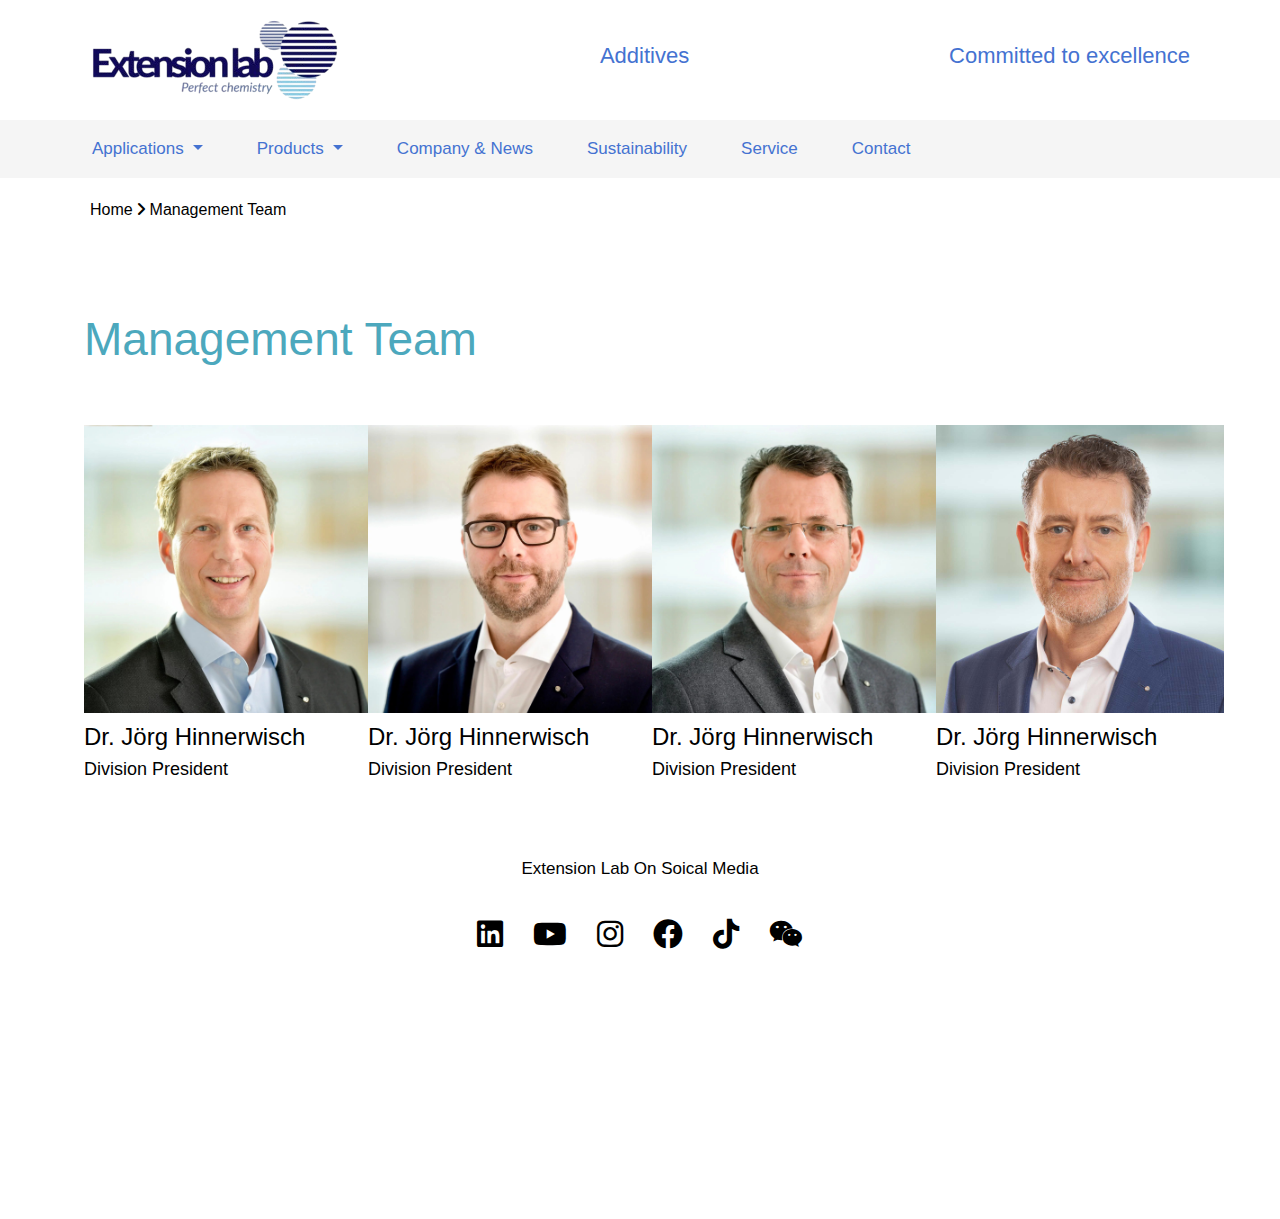
<file: company&news.html>
<!DOCTYPE html>
<html lang="en">
  <head>
    <meta charset="utf-8" />
    <meta name="viewport" content="width=device-width, initial-scale=1" />
    <title>Extension Lab</title>
    <link
      href="https://cdn.jsdelivr.net/npm/bootstrap@5.3.3/dist/css/bootstrap.min.css"
      rel="stylesheet"
      integrity="sha384-QWTKZyjpPEjISv5WaRU9OFeRpok6YctnYmDr5pNlyT2bRjXh0JMhjY6hW+ALEwIH"
      crossorigin="anonymous"
    />
    <!-- google font  -->
    <link
      href="https://fonts.googleapis.com/css2?family=Roboto:wght@300&display=swap"
      rel="stylesheet"
    />
    <!-- font awesome  -->
    <link
      rel="stylesheet"
      href="https://cdnjs.cloudflare.com/ajax/libs/font-awesome/6.0.0-beta3/css/all.min.css"
    />
    <!-- css  -->
    <link rel="stylesheet" href="css/style.css" />
    <link rel="stylesheet" href="css/responsive.css" />
  </head>
  <body>
    <!-- Top Navbar -->
    <div>
      <div class="top-navbar">
        <div class="logo">
          <a style="cursor: pointer" href="index.html">
            <img src="images/logo/logo.png" alt="" />
          </a>
        </div>
        <div class="tagline">
          <a href="antifoam&defoamers.html"><h4>Additives</h4></a>
        </div>
        <div class="tagline">
          <h3>Committed to excellence</h3>
        </div>
      </div>
    </div>

    <!-- Main Navbar -->
    <nav class="navbar navbar-expand-lg">
      <div class="main-navbar">
        <div class="main_logo">
          <a href="index.html">
            <img src="images/logo/logo.png" alt="" />
          </a>
        </div>
        <button
          class="navbar-toggler"
          type="button"
          data-bs-toggle="collapse"
          data-bs-target="#navbarNavAltMarkup"
          aria-controls="navbarNavAltMarkup"
          aria-expanded="false"
          aria-label="Toggle navigation"
        >
          <span class="navbar-toggler-icon"></span>
        </button>
        <div class="collapse navbar-collapse" id="navbarNavAltMarkup">
          <div class="navbar-nav">
            <div class="nav-item dropdown">
              <a
                class="nav-link dropdown-toggle"
                href="#"
                id="navbarDropdown"
                role="button"
                data-bs-toggle="dropdown"
                aria-expanded="false"
              >
                Applications
              </a>
              <ul
                class="dropdown-menu dropdown-align-left"
                aria-labelledby="navbarDropdown"
              >
                <li>
                  <a class="dropdown-item" href="antifoam&defoamers.html"
                    >- Adhesive & Sealant</a
                  >
                </li>
                <li>
                  <a class="dropdown-item" href="antifoam&defoamers.html"
                    >- Paint & Coating</a
                  >
                </li>
                <li>
                  <a class="dropdown-item" href="antifoam&defoamers.html"
                    >- PVC</a
                  >
                </li>
                <li>
                  <a class="dropdown-item" href="antifoam&defoamers.html"
                    >- Textiles</a
                  >
                </li>
                <li>
                  <a class="dropdown-item" href="antifoam&defoamers.html"
                    >- Agriculture</a
                  >
                </li>
                <li>
                  <a class="dropdown-item" href="antifoam&defoamers.html"
                    >- Construction</a
                  >
                </li>
                <li>
                  <a class="dropdown-item" href="antifoam&defoamers.html"
                    >- Plastic Recycling</a
                  >
                </li>
                <li>
                  <a class="dropdown-item" href="antifoam&defoamers.html"
                    >- Personal Care</a
                  >
                </li>
              </ul>
            </div>
            <div class="nav-item dropdown">
              <a
                class="nav-link dropdown-toggle"
                href="#"
                id="navbarDropdown"
                role="button"
                data-bs-toggle="dropdown"
                aria-expanded="false"
              >
                Products
              </a>
              <ul
                class="dropdown-menu dropdown-align-right"
                aria-labelledby="navbarDropdown"
              >
                <li>
                  <a class="dropdown-item" href="antifoam&defoamers.html"
                    >- Antifoam & Defoamers</a
                  >
                </li>
                <li>
                  <a class="dropdown-item" href="antifoam&defoamers.html"
                    >- Wetting & Dispersing Agents</a
                  >
                </li>
                <li>
                  <a class="dropdown-item" href="antifoam&defoamers.html"
                    >- Rheology Control</a
                  >
                </li>
                <li>
                  <a class="dropdown-item" href="antifoam&defoamers.html"
                    >- Softener</a
                  >
                </li>
                <li>
                  <a class="dropdown-item" href="antifoam&defoamers.html"
                    >- Silicone</a
                  >
                </li>
                <li>
                  <a class="dropdown-item" href="antifoam&defoamers.html"
                    >- UV Protector</a
                  >
                </li>
                <li>
                  <a class="dropdown-item" href="antifoam&defoamers.html"
                    >- Emulsifier</a
                  >
                </li>
                <li>
                  <a class="dropdown-item" href="antifoam&defoamers.html"
                    >- Detergent</a
                  >
                </li>
              </ul>
            </div>
            <a class="nav-link" href="company&news.html">Company & News</a>
            <a class="nav-link" href="sustainability.html">Sustainability</a>
            <a class="nav-link" href="services.html">Service</a>
            <a class="nav-link" href="contact.html">Contact</a>
          </div>
        </div>
      </div>
    </nav>

    <!-- ============================== 
    company & news page start
    ================================ -->
    <div class="antifoam-defoamers-product-finder">
      <div class="comapnyNews-header">
        <a href="index.html">Home <i class="fas fa-angle-right"></i> </a>
        <a href="company&news.html">Management Team</a>
      </div>

      <div class="management-team-bg">
        <div class="management-team">
          <div class="management-team-title">
            <h3>Management Team</h3>
          </div>
          <div class="row">
            <div class="col-lg-3 col-md-6">
              <div class="management-team-items">
                <div class="management-team-items-image">
                  <img src="images/company-news/image1.jpg" alt="" />
                </div>
                <div class="management-team-items-content">
                  <h2>Dr. Jörg Hinnerwisch</h2>
                  <h3>Division President</h3>
                </div>
              </div>
            </div>
            <div class="col-lg-3 col-md-6">
              <div class="management-team-items">
                <div class="management-team-items-image">
                  <img src="images/company-news/image2.jpg" alt="" />
                </div>
                <div class="management-team-items-content">
                  <h2>Dr. Jörg Hinnerwisch</h2>
                  <h3>Division President</h3>
                </div>
              </div>
            </div>
            <div class="col-lg-3 col-md-6">
              <div class="management-team-items">
                <div class="management-team-items-image">
                  <img src="images/company-news/image3.jpg" alt="" />
                </div>
                <div class="management-team-items-content">
                  <h2>Dr. Jörg Hinnerwisch</h2>
                  <h3>Division President</h3>
                </div>
              </div>
            </div>
            <div class="col-lg-3 col-md-6">
              <div class="management-team-items">
                <div class="management-team-items-image">
                  <img src="images/company-news/image4.jpg" alt="" />
                </div>
                <div class="management-team-items-content">
                  <h2>Dr. Jörg Hinnerwisch</h2>
                  <h3>Division President</h3>
                </div>
              </div>
            </div>
          </div>
        </div>
      </div>
    </div>
    <!-- ============================== 
    company & news page end
    ================================ -->

    <!-- =========================
    footer section start
     ========================= -->
    <footer class="footer">
      <div>
        <div class="footer-title">
          <h3>Extension Lab On Soical Media</h3>
        </div>
        <div class="social-media">
          <div class="social-media-item">
            <a href="#" target="_blank">
              <i class="fab fa-linkedin"></i>
            </a>
          </div>
          <div class="social-media-item">
            <a href="#" target="_blank">
              <i class="fab fa-youtube"></i>
            </a>
          </div>

          <div class="social-media-item">
            <a href="#" target="_blank">
              <i class="fab fa-instagram"></i>
            </a>
          </div>
          <div class="social-media-item">
            <a href="#" target="_blank">
              <i class="fab fa-facebook"></i>
            </a>
          </div>
          <div class="social-media-item">
            <a href="#" target="_blank">
              <i class="fab fa-tiktok"></i>
            </a>
          </div>
          <div class="social-media-item">
            <a href="#" target="_blank">
              <i class="fab fa-weixin"></i>
            </a>
          </div>
        </div>
      </div>
    </footer>
    <!-- =========================
    footer section end
     ========================= -->
    <script
      src="https://cdn.jsdelivr.net/npm/bootstrap@5.3.3/dist/js/bootstrap.bundle.min.js"
      integrity="sha384-YvpcrYf0tY3lHB60NNkmXc5s9fDVZLESaAA55NDzOxhy9GkcIdslK1eN7N6jIeHz"
      crossorigin="anonymous"
    ></script>
    <!-- js -->
    <script src="js/script.js"></script>
  </body>
</html>
</file>
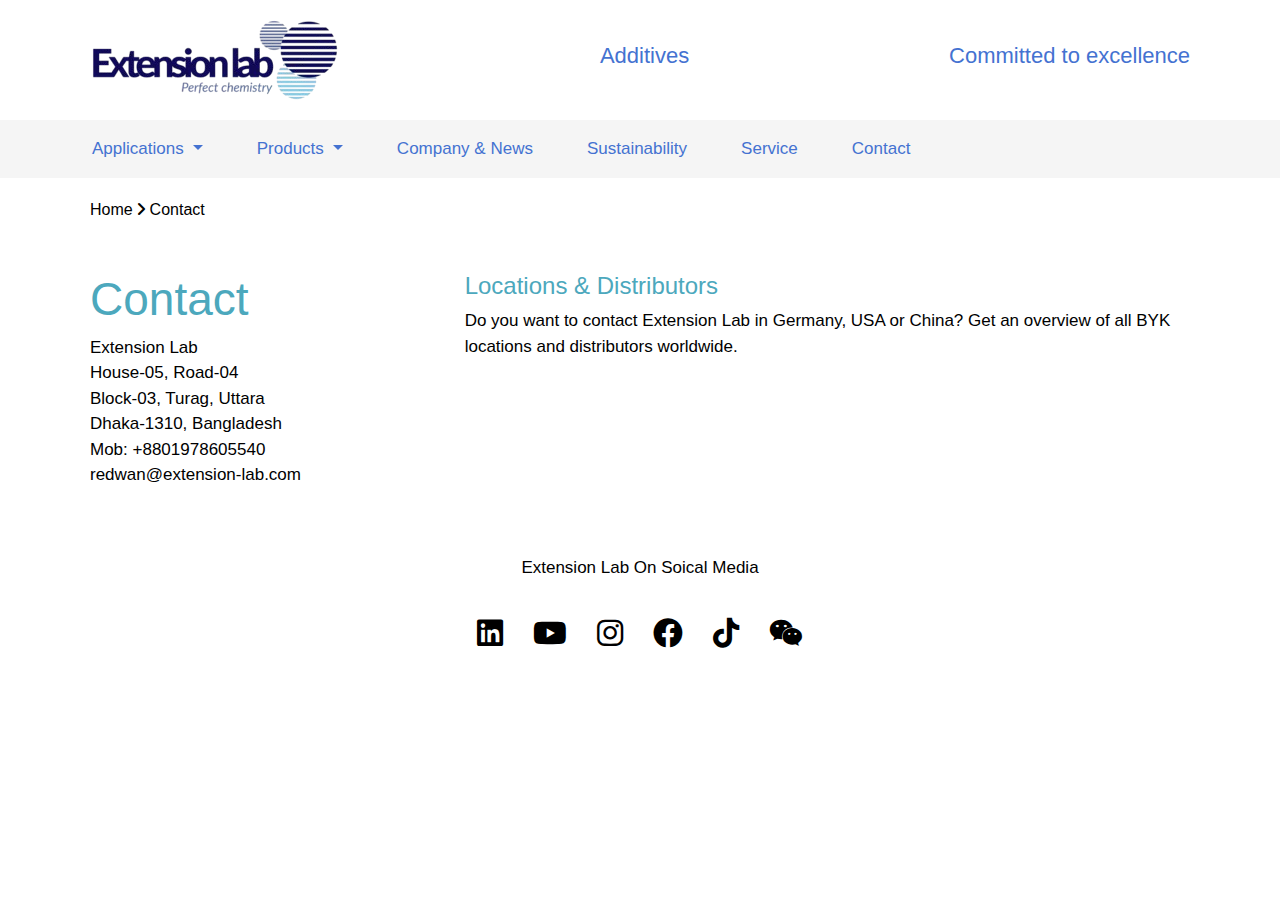
<file: contact.html>
<!DOCTYPE html>
<html lang="en">

<head>
    <meta charset="utf-8" />
    <meta name="viewport" content="width=device-width, initial-scale=1" />
    <title>Extension Lab</title>
    <link href="https://cdn.jsdelivr.net/npm/bootstrap@5.3.3/dist/css/bootstrap.min.css" rel="stylesheet"
        integrity="sha384-QWTKZyjpPEjISv5WaRU9OFeRpok6YctnYmDr5pNlyT2bRjXh0JMhjY6hW+ALEwIH" crossorigin="anonymous" />
    <!-- google font  -->
    <link href="https://fonts.googleapis.com/css2?family=Roboto:wght@300&display=swap" rel="stylesheet">

    <!-- font awesome  -->
    <link rel="stylesheet" href="https://cdnjs.cloudflare.com/ajax/libs/font-awesome/6.0.0-beta3/css/all.min.css" />
    <!-- css  -->
    <link rel="stylesheet" href="css/style.css" />
    <link rel="stylesheet" href="css/responsive.css" />
</head>

<body>
     <!-- Top Navbar -->
    <div>
      <div class="top-navbar">
        <div class="logo">
          <a style="cursor: pointer" href="index.html">
            <img src="images/logo/logo.png" alt="" />
          </a>
        </div>
        <div class="tagline">
          <a href="antifoam&defoamers.html"><h4>Additives</h4></a>
        </div>
        <div class="tagline">
          <h3>Committed to excellence</h3>
        </div>
      </div>
    </div>

    <!-- Main Navbar -->
  <nav class="navbar navbar-expand-lg">
      <div class="main-navbar">
        <div class="main_logo">
          <a href="index.html">
            <img src="images/logo/logo.png" alt="" />
          </a>
        </div>
        <button
          class="navbar-toggler"
          type="button"
          data-bs-toggle="collapse"
          data-bs-target="#navbarNavAltMarkup"
          aria-controls="navbarNavAltMarkup"
          aria-expanded="false"
          aria-label="Toggle navigation"
        >
          <span class="navbar-toggler-icon"></span>
        </button>
        <div class="collapse navbar-collapse" id="navbarNavAltMarkup">
          <div class="navbar-nav">
            <div class="nav-item dropdown">
              <a
                class="nav-link dropdown-toggle"
                href="#"
                id="navbarDropdown"
                role="button"
                data-bs-toggle="dropdown"
                aria-expanded="false"
              >
                Applications
              </a>
              <ul
                class="dropdown-menu dropdown-align-left"
                aria-labelledby="navbarDropdown"
              >
                <li>
                  <a class="dropdown-item" href="antifoam&defoamers.html"
                    >- Adhesive & Sealant</a
                  >
                </li>
                <li>
                  <a class="dropdown-item" href="antifoam&defoamers.html"
                    >- Paint & Coating</a
                  >
                </li>
                <li>
                  <a class="dropdown-item" href="antifoam&defoamers.html"
                    >- PVC</a
                  >
                </li>
                <li>
                  <a class="dropdown-item" href="antifoam&defoamers.html"
                    >- Textiles</a
                  >
                </li>
                <li>
                  <a class="dropdown-item" href="antifoam&defoamers.html"
                    >- Agriculture</a
                  >
                </li>
                <li>
                  <a class="dropdown-item" href="antifoam&defoamers.html"
                    >- Construction</a
                  >
                </li>
                <li>
                  <a class="dropdown-item" href="antifoam&defoamers.html"
                    >- Plastic Recycling</a
                  >
                </li>
                <li>
                  <a class="dropdown-item" href="antifoam&defoamers.html"
                    >- Personal Care</a
                  >
                </li>
              </ul>
            </div>
            <div class="nav-item dropdown">
              <a
                class="nav-link dropdown-toggle"
                href="#"
                id="navbarDropdown"
                role="button"
                data-bs-toggle="dropdown"
                aria-expanded="false"
              >
                Products
              </a>
              <ul
                class="dropdown-menu dropdown-align-right"
                aria-labelledby="navbarDropdown"
              >
                <li>
                  <a class="dropdown-item" href="antifoam&defoamers.html"
                    >- Antifoam & Defoamers</a
                  >
                </li>
                <li>
                  <a class="dropdown-item" href="antifoam&defoamers.html"
                    >- Wetting & Dispersing Agents</a
                  >
                </li>
                <li>
                  <a class="dropdown-item" href="antifoam&defoamers.html"
                    >- Rheology Control</a
                  >
                </li>
                <li>
                  <a class="dropdown-item" href="antifoam&defoamers.html"
                    >- Softener</a
                  >
                </li>
                <li>
                  <a class="dropdown-item" href="antifoam&defoamers.html"
                    >- Silicone</a
                  >
                </li>
                <li>
                  <a class="dropdown-item" href="antifoam&defoamers.html"
                    >- UV Protector</a
                  >
                </li>
                <li>
                  <a class="dropdown-item" href="antifoam&defoamers.html"
                    >- Emulsifier</a
                  >
                </li>
                <li>
                  <a class="dropdown-item" href="antifoam&defoamers.html"
                    >- Detergent</a
                  >
                </li>
              </ul>
            </div>
            <a class="nav-link" href="company&news.html">Company & News</a>
            <a class="nav-link" href="sustainability.html">Sustainability</a>
            <a class="nav-link" href="services.html">Service</a>
            <a class="nav-link" href="contact.html">Contact</a>
          </div>
        </div>
      </div>
    </nav>

    <div class="contact">
        <div class="contact-header">
            <a href="index.html">Home <i class="fas fa-angle-right"></i> </a>
            <a href="services.html">Contact</a>
        </div>
        <div class="row">
            <div class="col-lg-4">
                <div class="contact-left-side">
                    <div class="contact-left-side-heading">
                        <h3>Contact</h3>
                    </div>
                    <div class="contact-left-side-content">
                        <p>Extension Lab</p>
                        <p>House-05, Road-04</p>
                        <p>Block-03, Turag, Uttara</p>
                        <p>Dhaka-1310, Bangladesh</p>
                        <p>Mob: +8801978605540</p>
                        <p>redwan@extension-lab.com</p>
                    </div>
                </div>
            </div>
            <div class="col-lg-8">
                <div class="contact-right-side">
                    <!-- <div class="contact-right-side-image">
                    <img src="images/contact/image1.jpg" alt="img">
                </div> -->
                    <div class="contact-right-side-content">
                        <h3>Locations & Distributors</h3>
                        <p>Do you want to contact <span>Extension Lab</span> in Germany, USA or China? Get an overview
                            of all BYK locations and distributors worldwide.</p>
                    </div>
                </div>
            </div>
        </div>
    </div>

    <!-- =========================
    footer section start
     ========================= -->

    <footer class="footer">
        <div>
            <div class="footer-title">
                <h3>Extension Lab On Soical Media</h3>
            </div>
            <div class="social-media">
                <div class="social-media-item">
                    <a href="#" target="_blank">
                        <i class="fab fa-linkedin"></i>
                    </a>
                </div>
                <div class="social-media-item">
                    <a href="#" target="_blank">
                        <i class="fab fa-youtube"></i>
                    </a>
                </div>

                <div class="social-media-item">
                    <a href="#" target="_blank">
                        <i class="fab fa-instagram"></i>
                    </a>
                </div>
                <div class="social-media-item">
                    <a href="#" target="_blank">
                        <i class="fab fa-facebook"></i>
                    </a>
                </div>
                <div class="social-media-item">
                    <a href="#" target="_blank">
                        <i class="fab fa-tiktok"></i>
                    </a>
                </div>
                <div class="social-media-item">
                    <a href="#" target="_blank">
                        <i class="fab fa-weixin"></i>
                    </a>

                </div>
            </div>
        </div>
    </footer>
    <!-- =========================
    footer section end
     ========================= -->
    <script src="https://cdn.jsdelivr.net/npm/bootstrap@5.3.3/dist/js/bootstrap.bundle.min.js"
        integrity="sha384-YvpcrYf0tY3lHB60NNkmXc5s9fDVZLESaAA55NDzOxhy9GkcIdslK1eN7N6jIeHz" crossorigin="anonymous">
    </script>
    <!-- js -->
    <script src="js/script.js"></script>
</body>

</html>
</file>
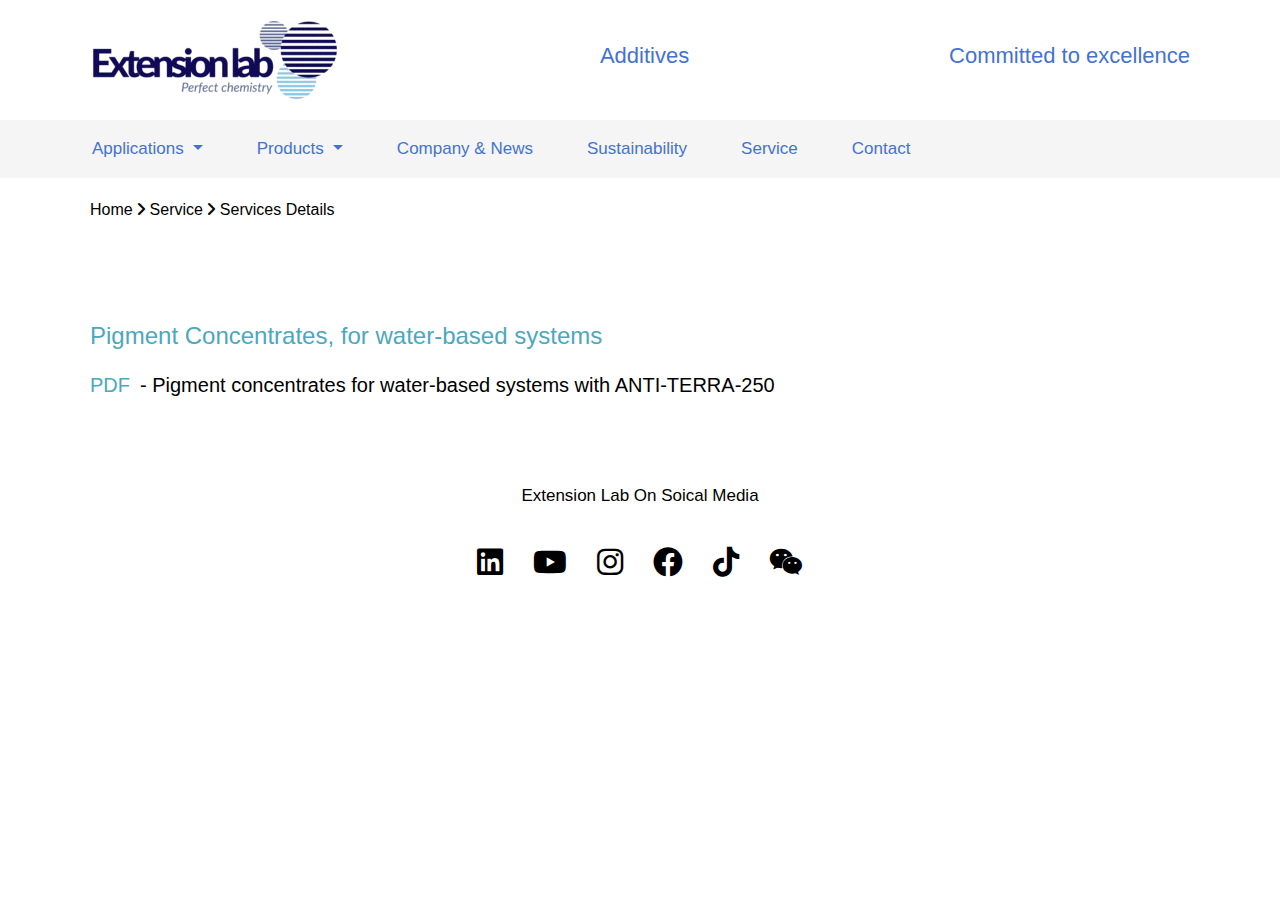
<file: services-details.html>
<!DOCTYPE html>
<html lang="en">
  <head>
    <meta charset="utf-8" />
    <meta name="viewport" content="width=device-width, initial-scale=1" />
    <title>Extension Lab</title>
    <link
      href="https://cdn.jsdelivr.net/npm/bootstrap@5.3.3/dist/css/bootstrap.min.css"
      rel="stylesheet"
      integrity="sha384-QWTKZyjpPEjISv5WaRU9OFeRpok6YctnYmDr5pNlyT2bRjXh0JMhjY6hW+ALEwIH"
      crossorigin="anonymous"
    />
    <!-- google font  -->
    <link
      href="https://fonts.googleapis.com/css2?family=Roboto:wght@300&display=swap"
      rel="stylesheet"
    />

    <!-- font awesome  -->
    <link
      rel="stylesheet"
      href="https://cdnjs.cloudflare.com/ajax/libs/font-awesome/6.0.0-beta3/css/all.min.css"
    />
    <!-- css  -->
    <link rel="stylesheet" href="css/style.css" />
    <link rel="stylesheet" href="css/responsive.css" />
  </head>
  <body>
    <!-- Top Navbar -->
    <div>
      <div class="top-navbar">
        <div class="logo">
          <a style="cursor: pointer" href="index.html">
            <img src="images/logo/logo.png" alt="" />
          </a>
        </div>
        <div class="tagline">
          <a href="antifoam&defoamers.html"><h4>Additives</h4></a>
        </div>
        <div class="tagline">
          <h3>Committed to excellence</h3>
        </div>
      </div>
    </div>

    <!-- Main Navbar -->
    <nav class="navbar navbar-expand-lg">
      <div class="main-navbar">
        <div class="main_logo">
          <a href="index.html">
            <img src="images/logo/logo.png" alt="" />
          </a>
        </div>
        <button
          class="navbar-toggler"
          type="button"
          data-bs-toggle="collapse"
          data-bs-target="#navbarNavAltMarkup"
          aria-controls="navbarNavAltMarkup"
          aria-expanded="false"
          aria-label="Toggle navigation"
        >
          <span class="navbar-toggler-icon"></span>
        </button>
        <div class="collapse navbar-collapse" id="navbarNavAltMarkup">
          <div class="navbar-nav">
            <div class="nav-item dropdown">
              <a
                class="nav-link dropdown-toggle"
                href="#"
                id="navbarDropdown"
                role="button"
                data-bs-toggle="dropdown"
                aria-expanded="false"
              >
                Applications
              </a>
              <ul
                class="dropdown-menu dropdown-align-left"
                aria-labelledby="navbarDropdown"
              >
                <li>
                  <a class="dropdown-item" href="antifoam&defoamers.html"
                    >- Adhesive & Sealant</a
                  >
                </li>
                <li>
                  <a class="dropdown-item" href="antifoam&defoamers.html"
                    >- Paint & Coating</a
                  >
                </li>
                <li>
                  <a class="dropdown-item" href="antifoam&defoamers.html"
                    >- PVC</a
                  >
                </li>
                <li>
                  <a class="dropdown-item" href="antifoam&defoamers.html"
                    >- Textiles</a
                  >
                </li>
                <li>
                  <a class="dropdown-item" href="antifoam&defoamers.html"
                    >- Agriculture</a
                  >
                </li>
                <li>
                  <a class="dropdown-item" href="antifoam&defoamers.html"
                    >- Construction</a
                  >
                </li>
                <li>
                  <a class="dropdown-item" href="antifoam&defoamers.html"
                    >- Plastic Recycling</a
                  >
                </li>
                <li>
                  <a class="dropdown-item" href="antifoam&defoamers.html"
                    >- Personal Care</a
                  >
                </li>
              </ul>
            </div>
            <div class="nav-item dropdown">
              <a
                class="nav-link dropdown-toggle"
                href="#"
                id="navbarDropdown"
                role="button"
                data-bs-toggle="dropdown"
                aria-expanded="false"
              >
                Products
              </a>
              <ul
                class="dropdown-menu dropdown-align-right"
                aria-labelledby="navbarDropdown"
              >
                <li>
                  <a class="dropdown-item" href="antifoam&defoamers.html"
                    >- Antifoam & Defoamers</a
                  >
                </li>
                <li>
                  <a class="dropdown-item" href="antifoam&defoamers.html"
                    >- Wetting & Dispersing Agents</a
                  >
                </li>
                <li>
                  <a class="dropdown-item" href="antifoam&defoamers.html"
                    >- Rheology Control</a
                  >
                </li>
                <li>
                  <a class="dropdown-item" href="antifoam&defoamers.html"
                    >- Softener</a
                  >
                </li>
                <li>
                  <a class="dropdown-item" href="antifoam&defoamers.html"
                    >- Silicone</a
                  >
                </li>
                <li>
                  <a class="dropdown-item" href="antifoam&defoamers.html"
                    >- UV Protector</a
                  >
                </li>
                <li>
                  <a class="dropdown-item" href="antifoam&defoamers.html"
                    >- Emulsifier</a
                  >
                </li>
                <li>
                  <a class="dropdown-item" href="antifoam&defoamers.html"
                    >- Detergent</a
                  >
                </li>
              </ul>
            </div>
            <a class="nav-link" href="company&news.html">Company & News</a>
            <a class="nav-link" href="sustainability.html">Sustainability</a>
            <a class="nav-link" href="services.html">Service</a>
            <a class="nav-link" href="contact.html">Contact</a>
          </div>
        </div>
      </div>
    </nav>

    <section class="services-details-page">
      <div class="service-header">
        <a href="index.html">Home <i class="fas fa-angle-right"></i> </a>
        <a href="services.html">Service <i class="fas fa-angle-right"></i></a>
        <a href="services-details.html">Services Details</a>
      </div>

      <div>
        <div class="services-details-segment">
          <div class="services-details-segment-heading">
            <h3>Pigment Concentrates, for water-based systems</h3>
          </div>
          <div class="services-details-segment-content">
            <a
              href="images/download/L-SF_2_ANTI-TERRA-250_EN.pdf"
              target="_blank"
              class="services-details-btn"
              download
            >
              pdf
            </a>
            <p>
              - Pigment concentrates for water-based systems with ANTI-TERRA-250
            </p>
          </div>
        </div>
      </div>
    </section>

    <!-- =========================
    footer section start
     ========================= -->

    <footer class="footer">
      <div>
        <div class="footer-title">
          <h3>Extension Lab On Soical Media</h3>
        </div>
        <div class="social-media">
          <div class="social-media-item">
            <a href="#" target="_blank">
              <i class="fab fa-linkedin"></i>
            </a>
          </div>
          <div class="social-media-item">
            <a href="#" target="_blank">
              <i class="fab fa-youtube"></i>
            </a>
          </div>

          <div class="social-media-item">
            <a href="#" target="_blank">
              <i class="fab fa-instagram"></i>
            </a>
          </div>
          <div class="social-media-item">
            <a href="#" target="_blank">
              <i class="fab fa-facebook"></i>
            </a>
          </div>
          <div class="social-media-item">
            <a href="#" target="_blank">
              <i class="fab fa-tiktok"></i>
            </a>
          </div>
          <div class="social-media-item">
            <a href="#" target="_blank">
              <i class="fab fa-weixin"></i>
            </a>
          </div>
        </div>
      </div>
    </footer>
    <!-- =========================
    footer section end
     ========================= -->
    <script
      src="https://cdn.jsdelivr.net/npm/bootstrap@5.3.3/dist/js/bootstrap.bundle.min.js"
      integrity="sha384-YvpcrYf0tY3lHB60NNkmXc5s9fDVZLESaAA55NDzOxhy9GkcIdslK1eN7N6jIeHz"
      crossorigin="anonymous"
    ></script>
    <!-- js -->
    <script src="js/script.js"></script>
  </body>
</html>
</file>
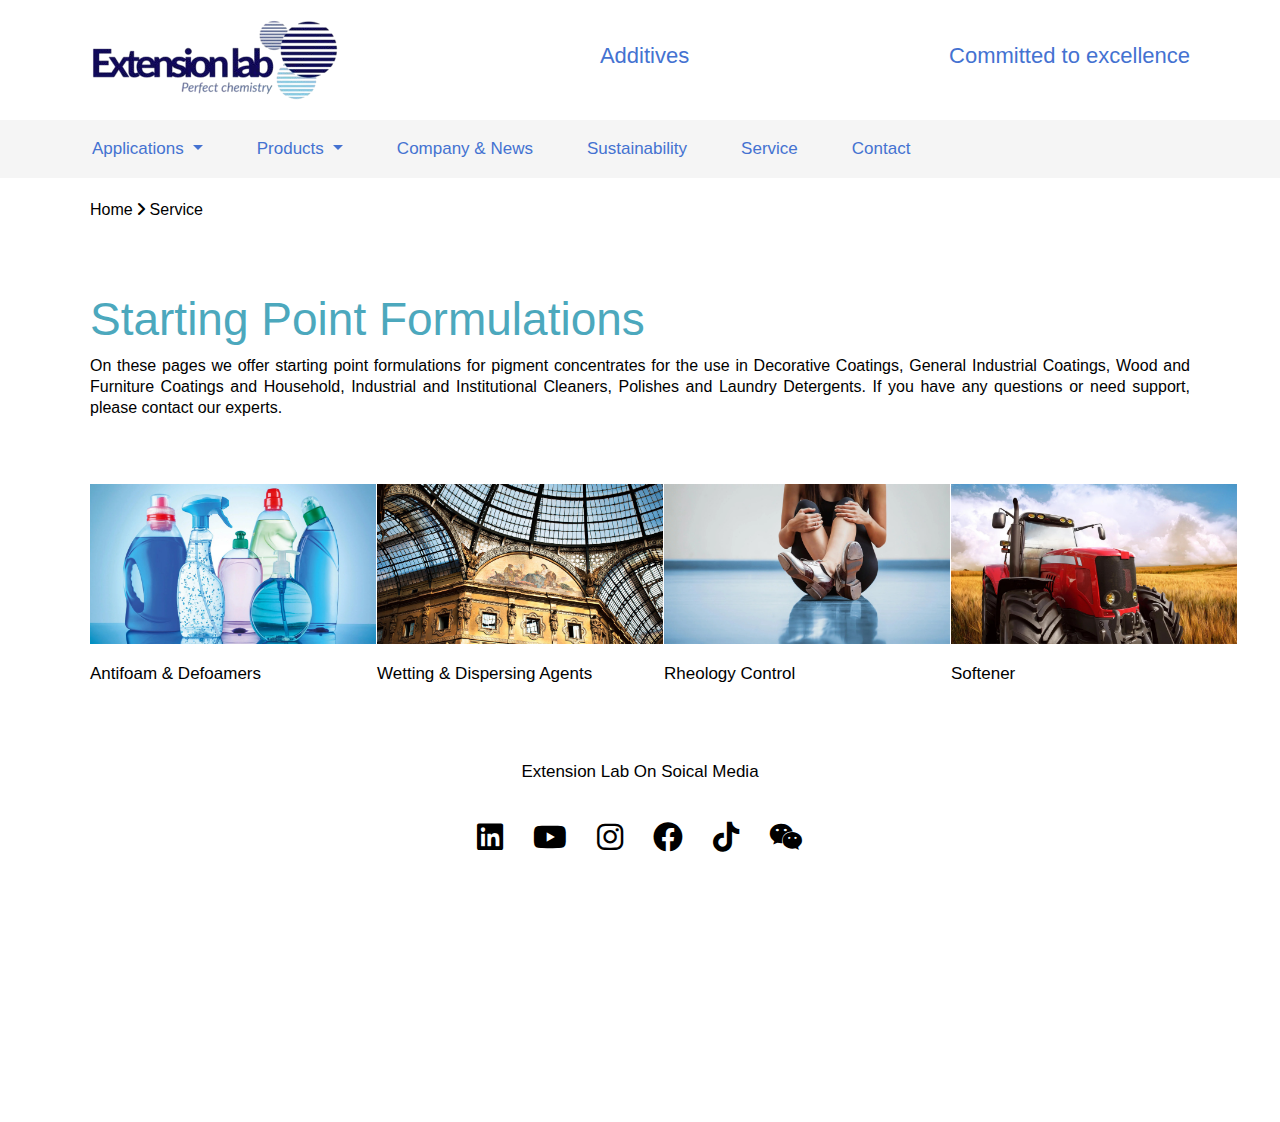
<file: services.html>
<!DOCTYPE html>
<html lang="en">
  <head>
    <meta charset="utf-8" />
    <meta name="viewport" content="width=device-width, initial-scale=1" />
    <title>Extension Lab</title>
    <link
      href="https://cdn.jsdelivr.net/npm/bootstrap@5.3.3/dist/css/bootstrap.min.css"
      rel="stylesheet"
      integrity="sha384-QWTKZyjpPEjISv5WaRU9OFeRpok6YctnYmDr5pNlyT2bRjXh0JMhjY6hW+ALEwIH"
      crossorigin="anonymous"
    />
    <!-- google font  -->
    <link
      href="https://fonts.googleapis.com/css2?family=Roboto:wght@300&display=swap"
      rel="stylesheet"
    />

    <!-- font awesome  -->
    <link
      rel="stylesheet"
      href="https://cdnjs.cloudflare.com/ajax/libs/font-awesome/6.0.0-beta3/css/all.min.css"
    />
    <!-- css  -->
    <link rel="stylesheet" href="css/style.css" />
    <link rel="stylesheet" href="css/responsive.css" />
  </head>
  <body>
    <!-- Top Navbar -->
    <div>
      <div class="top-navbar">
        <div class="logo">
          <a style="cursor: pointer" href="index.html">
            <img src="images/logo/logo.png" alt="" />
          </a>
        </div>
        <div class="tagline">
          <a href="antifoam&defoamers.html"><h4>Additives</h4></a>
        </div>
        <div class="tagline">
          <h3>Committed to excellence</h3>
        </div>
      </div>
    </div>

    <!-- Main Navbar -->
    <nav class="navbar navbar-expand-lg">
      <div class="main-navbar">
        <div class="main_logo">
          <a href="index.html">
            <img src="images/logo/logo.png" alt="" />
          </a>
        </div>
        <button
          class="navbar-toggler"
          type="button"
          data-bs-toggle="collapse"
          data-bs-target="#navbarNavAltMarkup"
          aria-controls="navbarNavAltMarkup"
          aria-expanded="false"
          aria-label="Toggle navigation"
        >
          <span class="navbar-toggler-icon"></span>
        </button>
        <div class="collapse navbar-collapse" id="navbarNavAltMarkup">
          <div class="navbar-nav">
            <div class="nav-item dropdown">
              <a
                class="nav-link dropdown-toggle"
                href="#"
                id="navbarDropdown"
                role="button"
                data-bs-toggle="dropdown"
                aria-expanded="false"
              >
                Applications
              </a>
              <ul
                class="dropdown-menu dropdown-align-left"
                aria-labelledby="navbarDropdown"
              >
                <li>
                  <a class="dropdown-item" href="antifoam&defoamers.html"
                    >- Adhesive & Sealant</a
                  >
                </li>
                <li>
                  <a class="dropdown-item" href="antifoam&defoamers.html"
                    >- Paint & Coating</a
                  >
                </li>
                <li>
                  <a class="dropdown-item" href="antifoam&defoamers.html"
                    >- PVC</a
                  >
                </li>
                <li>
                  <a class="dropdown-item" href="antifoam&defoamers.html"
                    >- Textiles</a
                  >
                </li>
                <li>
                  <a class="dropdown-item" href="antifoam&defoamers.html"
                    >- Agriculture</a
                  >
                </li>
                <li>
                  <a class="dropdown-item" href="antifoam&defoamers.html"
                    >- Construction</a
                  >
                </li>
                <li>
                  <a class="dropdown-item" href="antifoam&defoamers.html"
                    >- Plastic Recycling</a
                  >
                </li>
                <li>
                  <a class="dropdown-item" href="antifoam&defoamers.html"
                    >- Personal Care</a
                  >
                </li>
              </ul>
            </div>
            <div class="nav-item dropdown">
              <a
                class="nav-link dropdown-toggle"
                href="#"
                id="navbarDropdown"
                role="button"
                data-bs-toggle="dropdown"
                aria-expanded="false"
              >
                Products
              </a>
              <ul
                class="dropdown-menu dropdown-align-right"
                aria-labelledby="navbarDropdown"
              >
                <li>
                  <a class="dropdown-item" href="antifoam&defoamers.html"
                    >- Antifoam & Defoamers</a
                  >
                </li>
                <li>
                  <a class="dropdown-item" href="antifoam&defoamers.html"
                    >- Wetting & Dispersing Agents</a
                  >
                </li>
                <li>
                  <a class="dropdown-item" href="antifoam&defoamers.html"
                    >- Rheology Control</a
                  >
                </li>
                <li>
                  <a class="dropdown-item" href="antifoam&defoamers.html"
                    >- Softener</a
                  >
                </li>
                <li>
                  <a class="dropdown-item" href="antifoam&defoamers.html"
                    >- Silicone</a
                  >
                </li>
                <li>
                  <a class="dropdown-item" href="antifoam&defoamers.html"
                    >- UV Protector</a
                  >
                </li>
                <li>
                  <a class="dropdown-item" href="antifoam&defoamers.html"
                    >- Emulsifier</a
                  >
                </li>
                <li>
                  <a class="dropdown-item" href="antifoam&defoamers.html"
                    >- Detergent</a
                  >
                </li>
              </ul>
            </div>
            <a class="nav-link" href="company&news.html">Company & News</a>
            <a class="nav-link" href="sustainability.html">Sustainability</a>
            <a class="nav-link" href="services.html">Service</a>
            <a class="nav-link" href="contact.html">Contact</a>
          </div>
        </div>
      </div>
    </nav>

    <!--=======================
services page start
========================== -->
<div class="services">
      <div class="service-header">
        <a href="index.html">Home <i class="fas fa-angle-right"></i> </a>
        <a href="services.html">Service</a>
      </div>
      <div>
        <div class="service-title">
          <h3>Starting Point Formulations</h3>
        </div>
        <div class="service-content">
          <p>
            On these pages we offer starting point formulations for pigment
            concentrates for the use in Decorative Coatings, General Industrial
            Coatings, Wood and Furniture Coatings and Household, Industrial and
            Institutional Cleaners, Polishes and Laundry Detergents. If you have
            any questions or need support, please contact our experts.
          </p>
        </div>
      </div>
      <div class="row g-5">
        <div class="col-lg-3 col-md-6">
          <a href="services-details.html">
            <div class="service-items">
              <div class="service-items-image">
                <img src="images/service/image1 (1).jpg" alt="" />
              </div>
              <div class="service-items-title">
                <h3>Antifoam & Defoamers</h3>
              </div>
            </div>
          </a>
        </div>
        <div class="col-lg-3 col-md-6">
          <a href="services-details.html">
            <div class="service-items">
              <div class="service-items-image">
                <img src="images/service/image1 (2).jpg" alt="" />
              </div>
              <div class="service-items-title">
                <h3>Wetting & Dispersing Agents</h3>
              </div>
            </div>
          </a>
        </div>
        <div class="col-lg-3 col-md-6">
          <a href="services-details.html">
            <div class="service-items">
              <div class="service-items-image">
                <img src="images/service/image1 (3).jpg" alt="" />
              </div>
              <div class="service-items-title">
                <h3>Rheology Control</h3>
              </div>
            </div>
          </a>
        </div>
        <div class="col-lg-3 col-md-6">
          <a href="services-details.html">
            <div class="service-items">
              <div class="service-items-image">
                <img src="images/service/image1 (4).jpg" alt="" />
              </div>
              <div class="service-items-title">
                <h3>Softener</h3>
              </div>
            </div>
          </a>
        </div>
      </div>
    </div>

    <!--========================
services page end
========================== -->

    <!-- =========================
    footer section start
     ========================= -->

    <footer class="footer">
      <div>
        <div class="footer-title">
          <h3>Extension Lab On Soical Media</h3>
        </div>
        <div class="social-media">
          <div class="social-media-item">
            <a href="#" target="_blank">
              <i class="fab fa-linkedin"></i>
            </a>
          </div>
          <div class="social-media-item">
            <a href="#" target="_blank">
              <i class="fab fa-youtube"></i>
            </a>
          </div>

          <div class="social-media-item">
            <a href="#" target="_blank">
              <i class="fab fa-instagram"></i>
            </a>
          </div>
          <div class="social-media-item">
            <a href="#" target="_blank">
              <i class="fab fa-facebook"></i>
            </a>
          </div>
          <div class="social-media-item">
            <a href="#" target="_blank">
              <i class="fab fa-tiktok"></i>
            </a>
          </div>
          <div class="social-media-item">
            <a href="#" target="_blank">
              <i class="fab fa-weixin"></i>
            </a>
          </div>
        </div>
      </div>
    </footer>
    <!-- =========================
    footer section end
     ========================= -->
    <script
      src="https://cdn.jsdelivr.net/npm/bootstrap@5.3.3/dist/js/bootstrap.bundle.min.js"
      integrity="sha384-YvpcrYf0tY3lHB60NNkmXc5s9fDVZLESaAA55NDzOxhy9GkcIdslK1eN7N6jIeHz"
      crossorigin="anonymous"
    ></script>
    <!-- js -->
    <script src="js/script.js"></script>
  </body>
</html>
</file>
<file: css/style.css>
/*========================
 common css start  
==========================*/
* {
    box-sizing: border-box;
    list-style-type: none;
    margin: 0;
    padding: 0;
    outline: none;
    text-decoration: none;

}


a {
    text-decoration: none;
    display: inline-block;

}

ul,
ol {
    list-style: none;
    padding: 0;
    margin: 0;
}

.clr {
    clear: both;
}

html {
    scroll-behavior: smooth;
}

body {
    font-family: "Frutiger LT W05 45 Light",
        sans-serif;
}


:root {
    --primary-color: #4472d1;
    --black-color: #000000;
    --white-color: #ffffff;
    --blue-color: #120958;
    --light-gray: #e8e6e0;
    --neutral-color: #d0cbc7;
    --sky-blue-color: #4ca8bd;
    --white-smoke: #f5f5f5;

}

/*========================
 common css end 
==========================*/

/* Top navbar */
.top-navbar {
    display: flex;
    justify-content: space-between;
    align-items: center;
    color: var(--primary-color);
    padding: 10px 20px;
    margin-right: 70px;
    margin-left: 70px;
}



.top-navbar .tagline h4 {
    font-family: "Frutiger LT W05 65 Bold",
        sans-serif;
    font-weight: 400;
    font-size: 22px;
    color: var(--primary-color);
}

.top-navbar .tagline h3 {
    font-family: "Frutiger LT W05 65 Bold",
        sans-serif;
    font-weight: 400;
    font-size: 22px;
    color: var(--primary-color);
}

/* Main navbar */
.main_logo {
    display: none;
}

.navbar-expand-lg {
    background: var(--white-smoke);
}

.navbar-nav a {
    font-family: "Frutiger LT W05 45 Light",
        sans-serif;
    font-size: 17px;
    color: var(--primary-color) !important;
    font-weight: 400;
}

.navbar-nav a {
    margin-left: 84px !important;
    margin-right: -46px;
}

.navbar-nav .dropdown:hover .dropdown-menu {
    display: block;
}

.navbar-nav .dropdown-item:focus,
.navbar-nav .dropdown-item:hover,
.navbar-nav .dropdown-item.active {
    background-color: transparent !important;
    /* Remove background color */
    color: var(--primary-color);
    /* Keep the text color the same */
}

.navbar-nav .dropdown-item:active {
    background-color: transparent !important;
    /* Remove active background color */
}

.dropdown-menu.dropdown-align-left {
    width: 281px;
    left: 71px !important;
}

.dropdown-menu.dropdown-align-right {
    width: 336px;
    left: 71px !important;
}



/*=====================
 banner  section start
=======================*/
.banner {
    margin-top: 30px;
    margin-left: 93px;
    margin-right: 93px;
}

.banner-image img {
    width: 100%;
    height: 54vh;
}

.banner-right-side {
    background-color: var(--blue-color);
    padding: 40px;
    text-align: center;
}

.banner-right-side h3 {
    font-family: "Frutiger LT W05 45 Light",
        sans-serif;
    font-weight: 400;
    color: var(--white-color);
    text-transform: uppercase;
    font-size: 32px;
    line-height: 40px;
}

.banner-right-side p {
    font-family: "Frutiger LT W05 45 Light", sans-serif;
    font-weight: 400;
    color: var(--white-color);
    font-size: 18px;
    line-height: 26px;
}

.banner-right-side select {
    border-radius: 0;
}

.banner-right-side select option {
    font-family: "Frutiger LT W05 45 Light", sans-serif;
    font-weight: 400;
    font-size: 14px;
    line-height: 14px;
    text-align: center;

}

.banner-right-side a {
    padding: 10px 65px 10px 65px;
    font-family: "Frutiger LT W05 65 Bold", sans-serif;
    font-weight: 400;
    font-style: normal;
    color: var(--white-color);
    border: 1px solid var(--white-color);
    font-size: 14px;
    line-height: 21px;
    text-transform: uppercase;

}

.banner-right-side-divider {
    display: flex;
    align-items: center;
    text-align: center;
}

.banner-right-side-divider span {
    font-family: "Frutiger LT W05 45 Light",
        sans-serif;
    font-weight: 13px;
    color: var(--white-color);
    padding: 0 10px;
    font-size: 13px;
    text-transform: uppercase;
}

.banner-right-side-divider-line {
    flex: 1;
    border-bottom: 1px solid var(--white-color);

}

/*=====================
 banner  section end
=======================*/

/*=====================
 about  section start
=======================*/
.about-section {
    margin-top: 50px;
    margin-right: 88px;
    margin-left: 88px;

}

.about-title h3 {
    font-family: "Frutiger LT W05 45 Light",
        sans-serif;
    font-size: 36px;
    font-weight: 500;
    color: var(--sky-blue-color);
}

.about-title h3 span {
    font-family: "Frutiger LT W05 45 Light",
        sans-serif;
    text-transform: uppercase;
}

.about-content p {
    font-family: "Frutiger LT W05 45 Light",
        sans-serif;
    text-align: justify;
    font-style: normal;
    margin-top: 20px;
    font-size: 17px;
    font-weight: 400;
    color: var(--black-color);


}

.about-content p span {
    font-family: "Frutiger LT W05 45 Light",
        sans-serif;
    text-transform: uppercase;
}

.about-content ul li {
    font-family: "Frutiger LT W05 45 Light",
        sans-serif;
    font-size: 18px;
    font-weight: 400;
    color: var(--black-color);

}

.about-content ul li i {
    font-family: "Frutiger LT W05 45 Light",
        sans-serif;
    font-size: 18px;
    font-weight: 400;
    color: var(--sky-blue-color);

}

/*=====================
 about  section end
=======================*/


/* right: -30px !important
/*=====================
 market  section start
=======================*/

.slick-prev:before,
.slick-next:before {
    color: black;
}

.card {
    margin: 10px;
    padding: 10px;
    border: 1px solid #ddd;
    border-radius: 8px;
}

.card img {
    width: 100%;
    height: 150px;
    object-fit: cover;
}

.card-title {
    font-size: 1.2rem;
    font-weight: bold;
}

.slick-dots li button:before {
    font-size: 12px;
    color: black;
}

.more-about-this-btn a {
    font-family: "Frutiger LT W05 45 Light",
        sans-serif;
    margin-bottom: 20px !important;
    color: var(--sky-blue-color);
}

.view-all-btn a {
    font-family: "Frutiger LT W05 45 Light",
        sans-serif;
    margin: 0;
    color: var(--sky-blue-color);
}

.slider {
    margin-left: -6px;
    margin-right: -6px;
}


.market-section {
    margin-top: 50px;
    margin-left: 84px;
    margin-right: 84px;
}

.market-title h3 {
    font-family: "Frutiger LT W05 45 Light",
        sans-serif;
    font-weight: 500;
    color: var(--sky-blue-color);
    font-size: 23px;
}

.card {
    width: 17rem;
}

.card-body h5 {
    font-family: "Frutiger LT W05 45 Light",
        sans-serif;
    font-weight: 400;
    color: var(--sky-blue-color);
    font-size: 20px;
}

.card-body-content p {
    font-family: "Frutiger LT W05 45 Light",
        sans-serif;
    font-weight: 400;
    color: var(--black-color);
    font-size: 15px;
}

.card-body-content p span {
    font-family: "Frutiger LT W05 45 Light",
        sans-serif;
    text-transform: uppercase;
}

.card-body-content p a {
    font-family: "Frutiger LT W05 45 Light",
        sans-serif;
    font-weight: 400;
    color: var(--sky-blue-color);
    font-size: 16px;
}

.view-all-btn a {
    font-family: "Frutiger LT W05 45 Light",
        sans-serif;
    margin-top: 10px;
    font-weight: 400;
    color: var(--sky-blue-color);
    font-size: 17px;
    text-transform: uppercase;
}

/*=====================
 market  section end
=======================*/
/*=================================
 market about details section start
===================================*/
.market-about-details {
    margin-top: 30px;
    margin-left: 94px;
    margin-right: 94px;

}
.market-about-details-image img{
    width: 100%;
}
.market-about-details-content p{
    margin-top: 10px;
    font-size: 15px;
      font-family: "Frutiger LT W05 45 Light",
      sans-serif;
    font-weight: 400;
    color: var(--black-color);
    text-align: justify;
}
.market-about-details-item-content p {
    margin-top: 10px;
    font-size: 15px;
      font-family: "Frutiger LT W05 45 Light",
      sans-serif;
    font-weight: 400;
    color: var(--black-color);
    text-align: justify;
}

.market-about-details-item-content p span {

    font-weight: 600;

}
.market-about-details-item-content p span i{
    font-size: 8px;
}
/*=================================
 market about details section end
===================================*/

/*=====================
 antifoam & defoamers page start
=======================*/
.antifoam-defoamers {
    margin-top: 30px;
    margin-right: 88px;
    margin-left: 88px;
}

.antifoam-defoamers-item {
    background-color: var(--light-gray);
    padding: 30px 30px 30px 15px;
    margin: 10px 0px;
}

.antifoam-defoamers-item-title h3 {
    font-size: 18px;
    color: var(--blue-color);
    text-transform: uppercase;
    font-weight: 400;
    font-family: "Frutiger LT W05 45 Light",
        sans-serif;

}

.antifoam-defoamers-item .antifoam-defoamers-item-content p span {
    font-family: "Frutiger LT W05 45 Light",
        sans-serif;
    font-weight: 400;
    font-size: 14px;
    color: var(--black-color);
    text-transform: uppercase;
}

.antifoam-defoamers-item .antifoam-defoamers-item-content p {
    font-family: "Frutiger LT W05 45 Light",
        sans-serif;
    font-size: 14px;
    color: var(--black-color);
    font-weight: 400;

}

/*=============================
antifoam & defoamers page end
=============================== */

/*=====================================
antifoam & defoamers details page start
======================================= */
.antifoam-defoamers-product-finder {
    background-color: var(--white-color);
}

.antifoam-defoamers-product-finder-section {
    display: flex;
    align-items: center;
    justify-content: space-between;
    padding-top: 1rem;
    padding-bottom: 1rem;

}

.antifoam-defoamers-product-finder-left-side a {
    font-family: "Frutiger LT W05 45 Light",
        sans-serif;
    color: var(--black-color);
    font-size: 14px;
    line-height: 21px;

}

.antifoam-defoamers-product-finder-left-side i {
    color: var(--black-color);
}

.antifoam-defoamers-product-finder-right-side {
    text-align: right;
}

.antifoam-defoamers-product-finder-right-side .search-icon-container {
    padding: 10px;
    border-radius: 50%;
    display: inline-block;
}

.antifoam-defoamers-product-finder-right-side .search-icon-container i {
    font-size: 16px;
    color: var(--white-color);
}

.antifoam-defoamers-product-title {
    margin-top: 20px;
    background-color: var(--blue-color);

}

.antifoam-defoamers-product-heading a {
    font-family: "Frutiger LT W05 45 Light",
        sans-serif;
    font-size: 28px;
    font-weight: 700;
    color: var(--white-color);
    margin-left: 90px;
    margin-right: 90px;
}



.antifoam-defoamers-details {
    padding-top: 20px;
    margin-left: -50px;
    margin-right: 57px;
}

.antifoam-defoamers-details-left-side {
    background-color: var(--white-color);
    padding: 30px;
}

.antifoam-defoamers-details-left-side-content h1 {
    font-size: 22px;
    font-weight: 400;
    color: var(--blue-color);
    text-transform: uppercase;
    font-family: "Frutiger LT W05 45 Light",
        sans-serif;
}

.antifoam-defoamers-details-left-side-content p span {
    text-transform: uppercase;
    font-size: 12px;
    font-family: "Frutiger LT W05 45 Light",
        sans-serif;
}

.antifoam-defoamers-details-left-side-content p {
    font-family: "Frutiger LT W05 45 Light",
        sans-serif;
    font-weight: 400;
    color: var(--black-color);
    font-size: 14px;
    line-height: 21px;

}

.antifoam-defoamers-details-left-side-content ul li {
    font-family: "Frutiger LT W05 45 Light",
        sans-serif;
    font-weight: 400;
    color: var(--black-color);
    font-size: 14px;
    line-height: 28px;
}

.antifoam-defoamers-details-left-side-content ul li i {
    font-size: 8px;
    color: var(--blue-color);
}

.antifoam-defoamers-details-right-side {
    background-color: var(--white-color);
    padding: 30px;
    width: 560px;
    max-width: 560px;
    margin: 0 auto;
}

.antifoam-defoamers-details-right-side-content {
    display: flex;
    justify-content: center;
    align-items: center;
    background-color: var(--light-gray);
    margin-top: 20px;
    padding: 10px;
}

.antifoam-defoamers-details-right-side-image {
    width: 150px;
    height: 150px;
    border-radius: 50%;
    overflow: hidden;
    margin-bottom: 10px;
}

.antifoam-defoamers-details-right-side-image img {
    width: 100%;
    height: 100%;
    object-fit: cover;
}

.contact-information h3 {
    font-family: "Frutiger LT W05 45 Light",
        sans-serif;
    font-weight: 400;
    font-size: 22px;
    color: var(--blue-color);
    text-transform: uppercase;
}

.contact-information-email {
    display: flex;
    justify-content: end;
    align-items: center;
}

.contact-information-email i {
    margin-top: 10px;
    font-size: 24px;
    font-weight: 700;
    color: var(--blue-color);
}

.contact-information-email span {
    font-family: "Frutiger LT W05 65 Bold",
        sans-serif;
    font-size: 18px;
    font-weight: 400;
    color: var(--blue-color);
    margin-top: 10px;
    margin-right: 8px;
}

.contact-information a {
    font-family: "Frutiger LT W05 65 Bold",
        sans-serif;
    font-size: 20px;
    font-weight: 400;
    color: var(--black-color);
    margin-top: 10px;
    text-align: center;
    display: block;
    margin-left: 12px;
}

/* =========================== */

.download-btn {
    color: var(--blue-color);
}

.back-btn-section {
    margin-top: 20px;
}

.back-btn-container {
    display: flex;
    justify-content: center;
    align-items: center;
    background-color: var(--blue-color);
}

.back-btn {
    font-family: "Frutiger LT W05 65 Bold",
        sans-serif;
    font-weight: 400;
    color: var(--white-color);
    font-size: 18px;
    padding: 10px 20px;
    display: inline-flex;
    align-items: center;
    transition: background-color 0.3s ease;
}

.back-btn i {
    margin-right: 10px;
}

/* ============================ 
     Hidden Search Input start
    ===============================*/
.search-input-container {
    margin-top: 10px;
    background-color: var(--blue-color);
    padding: 20px;
    display: none;
}

.search-input {
    width: 100%;
    padding: 8px;
    border: 1px solid #ccc;
    border-radius: 5px;
    box-sizing: border-box;
    font-size: 14px;
}

/* ============================ 
     Hidden Search Input end
    ===============================*/

/*=====================================
antifoam & defoamers details page end
======================================= */

/*============================ 
company & news page start
============================= */
.comapnyNews-header {
    margin-top: 20px;
    margin-left: 90px;
    margin-right: 90px;
}

.comapnyNews-header a {
    color: var(--black-color);
}

.management-team-bg {
    background-color: var(--white-color);
    padding-top: 70px;
    padding-left: 50px;
    padding-right: 50px;
    margin-left: 34px;
    margin-right: 34px;
    margin-top: 20px;
}

.management-team-items {
    margin-top: 50px;
}

.management-team .management-team-title h3 {
    font-family: "Frutiger LT W05 65 Bold",
        sans-serif;
    font-weight: 400;
    color: var(--sky-blue-color);
    font-size: 46px;
}


.management-team .management-team-items .management-team-items-image img {
    width: 288px;
    height: 288px;
}

.management-team .management-team-items .management-team-items-content h2 {
    font-family: "Frutiger LT W05 65 Bold",
        sans-serif;
    font-style: normal;
    font-weight: 400;
    color: var(--black-color);
    font-size: 24px;
    margin-top: 10px;
}

.management-team .management-team-items .management-team-items-content h3 {
    font-family: "Frutiger LT W05 65 Bold",
        sans-serif;
    font-style: normal;
    font-weight: 400;
    color: var(--black-color);
    font-size: 18px;
}

/*============================ 
company & news page end
============================= */

/*========================
sustainability page start 
==========================*/
.sustainability {
    margin-left: 62px;
    margin-right: 62px;
}

.sustainability-bg {
    background-color: var(--white-color);
    padding: 20px;
}

.sustainability-header {
    margin-left: 70px;
}

.sustainability-header a {
    color: var(--black-color);
}

.sustainability-title {
    margin-top: 10px;
    margin-left: 20px;
    margin-right: 20px;
    padding: 20px;

}

.sustainability-title h3 {
    font-family: "Frutiger LT W05 65 Bold",
        sans-serif;
    text-transform: uppercase;
    color: var(--sky-blue-color);
    font-style: normal;
    font-weight: 400;
    font-size: 46px;
    margin-left: 20px;
}

.sustainability-left-side {
    margin-top: 40px;
}

.sustainability-left-side-heading h3 {
    font-family: "Frutiger LT W05 65 Bold",
        sans-serif;
    font-weight: 400;
    color: var(--sky-blue-color);
    font-size: 24px;
}

.sustainability-left-side-heading h3 span {
    text-transform: uppercase;
}

.sustainability-left-side-content p {
    font-family: "Frutiger LT W05 65 Bold",
        sans-serif;
    margin-top: 15px;
    font-weight: 400;
    color: var(--black-color);
    font-size: 17px;
}

.sustainability-left-side-content p span {
    font-family: "Frutiger LT W05 65 Bold",
        sans-serif;
    text-transform: uppercase;
    font-weight: 400;
}

.sustainability-right-side-content p {
    font-family: "Frutiger LT W05 65 Bold",
        sans-serif;
    margin-top: 85px;
    font-weight: 400;
    color: var(--black-color);
    font-size: 17px;
}

/*========================
sustainability page end 
==========================*/

/*========================
services page start
==========================*/
.services {
    margin-top: 20px;
    margin-left: 90px;
    margin-right: 90px;
}

.service-header a {
    font-weight: 400;
    font-family: "Frutiger LT W05 65 Bold",
        sans-serif;
    color: var(--black-color);
}

.service-title h3 {
    font-family: "Frutiger LT W05 65 Bold",
        sans-serif;
    margin-top: 70px;
    font-weight: 400;
    color: var(--sky-blue-color);
    font-weight: 400;
    font-size: 46px;
}

.service-content p {
    font-family: "Frutiger LT W05 65 Bold",
        sans-serif;
    font-weight: 400;
    color: var(--black-color);
    font-size: 16px;
    line-height: 21px;
    text-align: justify;
}

.service-items {
    margin-top: 50px;
}

.service-items-image img {
    width: 286px;
    height: 160px;
}

.service-items-title h3 {
    font-family: "Frutiger LT W05 65 Bold",
        sans-serif;
    font-weight: 400;
    margin-top: 20px;
    font-weight: 400;
    color: var(--black-color);
    font-size: 17px;
}

/*========================
services page end
==========================*/

/*========================
services details page start
==========================*/
.services-details-page {
    margin-top: 20px;
    margin-left: 90px;
    margin-right: 90px;
}

/*========================
services details page end
==========================*/

/*========================
contact page start
==========================*/
.contact {
    margin-top: 20px;
    margin-left: 90px;
    margin-right: 90px;
}

.contact-header a {
    color: var(--black-color);
}

.contact-left-side,
.contact-right-side {
    margin-top: 50px;
}

.contact-left-side-heading h3 {
    font-family: "Frutiger LT W05 65 Bold",
        sans-serif;
    color: var(--sky-blue-color);
    font-weight: 400;
    font-size: 46px;
}

.contact-left-side-content p {
    font-family: "Frutiger LT W05 65 Bold",
        sans-serif;
    font-weight: 400;
    color: var(--black-color);
    font-size: 17px;
    margin: 0;
}

.contact-right-side {
    display: flex;
    gap: 15px;
}

.contact-right-side-content h3 {
    font-family: "Frutiger LT W05 65 Bold",
        sans-serif;
    font-weight: 400;
    color: var(--sky-blue-color);
    font-size: 24px;
}

.contact-right-side-content p {
    font-family: "Frutiger LT W05 65 Bold",
        sans-serif;
    font-weight: 400;
    color: var(--black-color);
    font-size: 17px;
}

.contact-right-side-image img {
    width: 387px;
    height: 218px;
}

/*========================
contact page end
==========================*/

/*========================
service details page start
==========================*/
.services-details-segment {
    margin-top: 100px;
}

.services-details-segment-heading h3 {
    font-family: "Frutiger LT W05 65 Bold",
        sans-serif;
    font-weight: 400;
    color: var(--sky-blue-color);
    font-size: 24px;
}

.services-details-btn {
    color: var(--sky-blue-color);
}

.services-details-segment-content {
    margin-top: 20px;
    display: flex;
    gap: 10px;
}

.services-details-segment-content a {
    font-family: "Frutiger LT W05 65 Bold",
        sans-serif;
    font-weight: 400;
    text-transform: uppercase;
    color: var(--sky-blue-color);
    font-size: 20px;

}

.services-details-segment-content p {
    font-family: "Frutiger LT W05 65 Bold",
        sans-serif;
    font-weight: 400;
    color: var(--black-color);
    font-size: 20px;

}

/*========================
service details page end
==========================*/


/*========================
footer page start
==========================*/


.footer {
    height: 40vh;
    margin-top: 70px;
}


.footer-title h3 {
    font-family: "Frutiger LT W05 45 Light",
        sans-serif;
    font-size: 17px;
    text-align: center !important;
    font-weight: 500;
    color: var(--black-color);
}

.social-media {
    display: flex;
    justify-content: center;
    flex-wrap: wrap;
    gap: 30px;
    margin-top: 40px;
    text-align: center;
}

.social-media-item {
    display: flex;
    flex-direction: column;
    align-items: center;
}

.social-media-item i {
    font-size: 30px;
    color: var(--black-color);
    margin-bottom: 10px;
}

.social-media-item h5 {
    margin: 0;
    margin-top: 10px;
    font-size: 16px;
    color: var(--black-color);

}

.social-media-item p {
    margin: 0;
    font-size: 14px;
    color: var(--black-color);
}


/*========================
footer page end
==========================*/
</file>
<file: css/responsive.css>
@media only screen and (max-width: 374px) and (min-width: 320px) {
           .logo {
               display: none;
           }

           .top-navbar {
               margin-right: 0px;
               margin-left: 4px;
           }

           .top-navbar .tagline h3 {
               font-size: 17px;
           }

           .top-navbar .tagline h4 {
               font-size: 17px;
           }

           .main_logo {
               display: block;
           }

           .main_logo img {
               Width: 200px;
               Height: 67px
           }

           .main-navbar {
               display: flex;
               flex-wrap: inherit;
               align-items: center;
               margin-left: 24px;
               gap: 40px;

           }

           .navbar-nav a {
               margin-left: 0px !important;
               margin-right: 0px;
           }

           .navbar-expand-lg {
               background: none;
           }

           /* =================================== */

           .banner {
               margin-left: 18px;
               margin-right: 2px;
           }

           .banner-right-side {
               margin-top: 10px;
           }

           .banner-image img {
               height: 50vh;
           }

           .banner-right-side h3 {
               font-size: 26px;
           }

           .banner-right-side p {
               font-size: 16px;
           }

           .banner-right-side a {
               padding: 10px 18px 10px 18px;
               border: 2px solid var(--white-color);
               font-size: 22px;
           }

           /* .banner-bg {
               width: 332px;
               height: 60vh;
           }

           .banner-content {
               width: 90%;
               padding: 5px;
               border-radius: 41px;
           }

           .banner-search-box p {
               font-size: 14px;
               padding: 6px;
           }

           .banner-search-box i {
               font-size: 22px;
           } */

           /* =================================== */
           .about-section {
               margin-right: 12px;
               margin-left: 19px;

           }

           .about-title h3 {
               font-size: 26px;
           }

           .about-content p {
               font-size: 16px;
               text-align: left;

           }

           /* =================================== */
           .market-section {
               margin-left: 20px;
               margin-right: 12px;
           }

           .slick-prev:before,
           .slick-next:before {
               display: none;
           }

           .slider {
               margin-left: -20px;
               margin-right: -6px;
           }

           .card {
               width: 19rem;
           }

           /* =================================== */
            /* market about details page start */
            .market-about-details {
                margin-left: 22px;
                margin-right: 22px;
            }
            /* market about details page start */
           /* =================================== */
           .antifoam-defoamers {
               margin-right: 10px;
               margin-left: 10px;
           }

           .antifoam-defoamers-product-finder-left-side {
               font-size: 14px;
           }

           .antifoam-defoamers-product-finder-right-side .search-icon-container {
               padding: 8px;
           }

           .antifoam-defoamers-product-finder-right-side .search-icon-container i {
               font-size: 14px;
           }

           /* ============================= */
           .comapnyNews-header {
               margin-left: 28px;
           }

           .antifoam-defoamers-product-title {
               margin-top: 20px;
               margin-left: 20px;
           }

           .antifoam-defoamers-product-heading a {
               font-size: 17px;
               margin-left: 22px;
               margin-right: 10px;
           }

           .antifoam-defoamers-details {
               margin-left: -18px;
           }

           .antifoam-defoamers-details-right-side {
               display: flex;
               flex-direction: column;
           }


           .antifoam-defoamers-details-left-side-content h1 {
               font-size: 21px;
           }

           .antifoam-defoamers-details-left-side-content p {
               font-size: 14px;
               width: 264px;
           }

           .antifoam-defoamers-details-left-side-content ul {
               padding-left: 20px;
           }

           .antifoam-defoamers-details-right-side {
               margin-left: 4px;
               padding: 20px;
               width: 126%;
           }

           .back-btn-section {
               margin-left: 20px;
               margin-top: 20px;
           }

           .antifoam-defoamers-details-right-side-content {
               flex-direction: column;
           }

           .contact-information h3 {
               font-size: 20px;
               text-align: center;
           }

           .antifoam-defoamers-details-right-side-image {
               width: 120px;
               height: 120px;
           }

           .contact-information-email {
               justify-content: center;
               flex-direction: column;
           }

           .contact-information-email span {
               font-size: 16px;
           }

           .contact-information-email i {
               font-size: 20px;
           }

           /* =================================== */
           .management-team-bg {
               padding-top: 50px;
               padding-left: 10px;
               padding-right: 10px;
               margin-left: 0;
               margin-right: 0;
               margin-top: 10px;
           }

           .management-team-items {
               margin-top: 20px;
           }

           .management-team .management-team-title h3 {
               font-size: 28px;
               text-align: center;
           }

           .management-team .management-team-items .management-team-items-image img {
               width: 200px;
               height: 200px;
           }

           .management-team .management-team-items .management-team-items-content h2 {
               font-size: 18px;
               margin-top: 5px;
           }

           .management-team .management-team-items .management-team-items-content h3 {
               font-size: 14px;
           }

           .management-team .row {
               display: flex;
               flex-wrap: wrap;
               justify-content: center;
           }

           .management-team .col-lg-3 {
               flex: 0 0 100%;
               max-width: 100%;
               text-align: center;
           }

           /* =================================== */
           .sustainability-header {
               margin-left: 15px;
           }

           .sustainability-bg {
               padding: 10px;
           }

           .sustainability-header a {
               font-size: 12px;
           }

           .sustainability-title {
               margin-left: 10px;
               margin-right: 10px;
               padding: 10px;
           }

           .sustainability-title h3 {
               font-size: 15px;
               margin-left: 0;
               text-align: center;
           }

           .sustainability-left-side-content p {
               font-size: 14px;
           }

           .sustainability {
               margin-left: 10px;
           }

           /* =================================== */
           .services {
               margin-left: 27px;
           }

           .service-title h3 {
               font-size: 33px;
           }

           .service-items-image img {
               width: 263px;
               height: 160px;
           }

           .service-content p {
               font-size: 14px;
               width: 268px;

           }

           /* =================================== */
           .services-details-page {
               margin-left: 25px;
               margin-right: 25px;
           }

           .services-details-segment-heading h3 {
               font-size: 23px;
               text-align: center;
           }

           /* =================================== */
           .contact {
               margin-left: 27px;
           }

           .contact-right-side {
               flex-direction: column;
           }

           .contact-right-side-image img {
               width: 305px;
               height: 218px;
           }

           /* =================================== */

       }

       @media only screen and (max-width: 424px) and (min-width: 375px) {
           .logo {
               display: none;
           }

           .top-navbar {
               margin-right: 0px;
               margin-left: 8px;
           }

           .navbar-expand-lg {
               background: none;
           }

           .top-navbar .tagline h3 {
               font-size: 18px;
           }

           .top-navbar .tagline h4 {
               font-size: 18px;
           }

           .main_logo {
               display: block;
           }

           .main_logo img {
               Width: 200px;
               Height: 67px
           }

           .main-navbar {
               display: flex;
               flex-wrap: inherit;
               align-items: center;
               margin-left: 26px;
               gap: 80px;

           }

           .navbar-nav a {
               margin-left: 0px !important;
               margin-right: 0px;
           }

           /* ============================= */

           .banner {
               margin-left: 28px;
               margin-right: 16px;
           }

           .banner-right-side {
               margin-top: 10px;
           }

           .banner-image img {
               height: 90vh;
           }

           .banner-right-side h3 {
               font-size: 28px;
           }

           .banner-right-side p {
               font-size: 18px;
           }

           .banner-right-side a {
               padding: 10px 18px 10px 18px;
               border: 2px solid var(--white-color);
               font-size: 22px;
           }

           /* .banner-bg {
               width: 387px;
               height: 60vh;
           }

           .banner-content {
               width: 90%;
               padding: 5px;
               border-radius: 41px;
           }

           .banner-search-box p {
               font-size: 15px;
               padding: 6px;
           }

           .banner-search-box i {
               font-size: 32px;
           } */

           /* ============================= */
           /* =================================== */
           .about-section {
               margin-right: 22px;
               margin-left: 32px;

           }

           .about-title h3 {
               font-size: 28px;
           }

           .about-content p {
               font-size: 16px;
               text-align: left;

           }

           /* =================================== */
           .market-section {
               margin-left: 33px;
               margin-right: 12px;
           }

           .slick-prev:before,
           .slick-next:before {
               display: none;
           }

           .slider {
               margin-left: -20px;
               margin-right: -6px;
           }

           .card {
               width: 21rem;
           }
 /* market about details page start */
 .market-about-details {
     margin-left: 22px;
     margin-right: 22px;
 }

 /* market about details page start */
           /* =================================== */
           .antifoam-defoamers {
               margin-right: 10px;
               margin-left: 10px;
           }

           .antifoam-defoamers-details-left-side-content h1 {
               font-size: 18px;
           }

           .antifoam-defoamers-details-left-side-content p {
               font-size: 0.9em;
               width: 298px;
           }

           .antifoam-defoamers-details-right-side {
               display: flex;
               flex-direction: column;
           }


           .antifoam-defoamers-details-left-side-content h1 {
               font-size: 18px;
           }

           .antifoam-defoamers-details-left-side-content p {
               font-size: 14px;
           }

           .antifoam-defoamers-details-left-side-content ul {
               padding-left: 20px;
           }

           /* ============================= */
           .comapnyNews-header {
               margin-left: 28px;
           }

           .antifoam-defoamers-product-title {
               margin-top: 20px;
               margin-left: 20px;
           }

           .antifoam-defoamers-product-heading a {
               font-size: 17px;
               margin-left: 22px;
               margin-right: 10px;
           }

           .antifoam-defoamers-details {
               margin-left: -18px;
           }

           .antifoam-defoamers-details-right-side {
               margin-left: 4px;
               padding: 20px;
               width: 126%;
           }

           .back-btn-section {
               margin-left: 20px;
           }

           .antifoam-defoamers-details-right-side-content {
               flex-direction: column;
           }

           .contact-information h3 {
               font-size: 20px;
               text-align: center;
           }

           .antifoam-defoamers-details-right-side-image {
               width: 120px;
               height: 120px;
           }

           .contact-information-email {
               justify-content: center;
               flex-direction: column;
           }

           .contact-information-email span {
               font-size: 16px;
           }

           .contact-information-email i {
               font-size: 20px;
           }

           /* =================================== */
           .management-team-bg {
               padding-top: 50px;
               padding-left: 10px;
               padding-right: 10px;
               margin-left: 0;
               margin-right: 0;
               margin-top: 10px;
           }

           .management-team-items {
               margin-top: 20px;
           }

           .management-team .management-team-title h3 {
               font-size: 28px;
               text-align: center;
           }

           .management-team .management-team-items .management-team-items-image img {
               width: 250px;
               height: 250px;
           }

           .management-team .management-team-items .management-team-items-content h2 {
               font-size: 18px;
               margin-top: 5px;
           }

           .management-team .management-team-items .management-team-items-content h3 {
               font-size: 14px;
           }

           .management-team .row {
               display: flex;
               flex-wrap: wrap;
               justify-content: center;
           }

           .management-team .col-lg-3 {
               flex: 0 0 100%;
               max-width: 100%;
               text-align: center;
           }

           /* =================================== */
           .sustainability-bg {
               padding: 10px;
           }

           .sustainability-header a {
               font-size: 12px;
           }

           .sustainability-title {
               margin-left: 10px;
               margin-right: 10px;
               padding: 10px;
           }

           .sustainability-title h3 {
               font-size: 19px;
               margin-left: 0;
               text-align: center;
           }

           /* =================================== */
           .services {
               margin-left: 27px;
           }

           .service-title h3 {
               font-size: 42px;
           }

           .service-items-image img {
               width: 326px;
               height: 160px;
           }

           .service-content p {
               font-size: 14px;
               width: 325px;

           }

           /* =================================== */
           .contact {
               margin-left: 27px;
           }

           .contact-right-side {
               flex-direction: column;
           }

           .contact-right-side-image img {
               width: 352px;
               height: 218px;
           }

           /* =================================== */
           .services-details-page {
               margin-left: 25px;
               margin-right: 25px;
           }

           .services-details-segment-heading h3 {
               font-size: 23px;
               text-align: center;
           }

           /* =================================== */

       }

       @media only screen and (max-width: 767px) and (min-width: 425px) {

           .logo {
               display: none;
           }

           .top-navbar {
               margin-right: -16px;
               margin-left: 5px;
           }

           .navbar-expand-lg {
               background: none;
           }

           .top-navbar .tagline h3 {
               font-size: 22px;
           }

           .top-navbar .tagline h4 {
               font-size: 22px;
           }

           .main_logo {
               display: block;
           }

           .main_logo img {
               Width: 200px;
               Height: 67px
           }

           .main-navbar {
               display: flex;
               flex-wrap: inherit;
               align-items: center;
               margin-left: 25px;
               gap: 140px;

           }

           .navbar-nav a {
               margin-left: 0px !important;
               margin-right: 0px;
           }

           /* ============================= */
           .banner {
               margin-left: 28px;
               margin-right: 17px;
           }

           .banner-right-side {
               width: 390px;
               margin-top: 10px;
           }

           .banner-image img {
               width: 390px;
               height: 80vh;
           }

           .banner-right-side h3 {
               font-size: 30px;
           }

           .banner-right-side p {
               font-size: 18px;
           }

           .banner-right-side a {
               padding: 10px 46px 10px 46px;
               border: 2px solid var(--white-color);
               font-size: 28px;
           }

           /* .banner-bg {
               width: 437px;
               height: 60vh;
           }

           .banner-content {
               width: 90%;
               padding: 5px;
               border-radius: 41px;
           }

           .banner-search-box p {
               font-size: 18px;
               padding: 6px;
           }

           .banner-search-box i {
               font-size: 32px;
           } */

           /* ============================= */

           .about-section {
               margin-right: 22px;
               margin-left: 28px;

           }

           .about-title h3 {
               font-size: 30px;
           }

           .about-content p {
               font-size: 16px;
               text-align: left;

           }

           /* =================================== */
           .market-section {
               margin-left: 33px;
               margin-right: 12px;
           }

           .slick-prev:before,
           .slick-next:before {
               display: none;
           }

           .slider {
               margin-left: -20px;
               margin-right: -6px;
           }

           .card {
               width: 24rem;
           }
 /* market about details page start */
 .market-about-details {
     margin-left: 22px;
     margin-right: 22px;
 }

 /* market about details page start */
           /* =================================== */
           .antifoam-defoamers {
               margin-right: 10px;
               margin-left: 20px;
           }

           .antifoam-defoamers-details-left-side-content h1 {
               font-size: 18px;
           }

           .antifoam-defoamers-details-left-side-content p {
               font-size: 0.9em;
               width: 368px;
           }

           .antifoam-defoamers-details-right-side {
               display: flex;
               flex-direction: column;
           }


           .antifoam-defoamers-details-left-side-content h1 {
               font-size: 18px;
           }

           .antifoam-defoamers-details-left-side-content p {
               font-size: 14px;
               width: 414px;

           }

           .antifoam-defoamers-details-left-side-content ul {
               padding-left: 20px;
           }

           /* ============================= */
           .comapnyNews-header {
               margin-left: 28px;
           }

           .antifoam-defoamers-product-title {
               margin-top: 20px;
               margin-left: 20px;
           }

           .antifoam-defoamers-product-heading a {
               font-size: 17px;
               margin-left: 22px;
               margin-right: 10px;
           }

           .antifoam-defoamers-details {
               margin-left: -18px;
           }

           .antifoam-defoamers-details-right-side {
               margin-left: 4px;
               padding: 20px;
               width: 126%;
           }

           .back-btn-section {
               margin-left: 20px;
           }

           .antifoam-defoamers-details-right-side-content {
               flex-direction: column;
           }

           .contact-information h3 {
               font-size: 20px;
               text-align: center;
           }

           .antifoam-defoamers-details-right-side-image {
               width: 120px;
               height: 120px;
           }

           .contact-information-email {
               justify-content: center;
               flex-direction: column;
           }

           .contact-information-email span {
               font-size: 16px;
           }

           .contact-information-email i {
               font-size: 20px;
           }

           /* =================================== */
           .management-team-bg {
               padding-top: 50px;
               padding-left: 10px;
               padding-right: 10px;
               margin-left: 0;
               margin-right: 0;
               margin-top: 10px;
           }

           .management-team-items {
               margin-top: 20px;
           }

           .management-team .management-team-title h3 {
               font-size: 28px;
               text-align: center;
           }

           .management-team .management-team-items .management-team-items-image img {
               width: 300px;
               height: 300px;
           }

           .management-team .management-team-items .management-team-items-content h2 {
               font-size: 18px;
               margin-top: 5px;
           }

           .management-team .management-team-items .management-team-items-content h3 {
               font-size: 14px;
           }

           .management-team .row {
               display: flex;
               flex-wrap: wrap;
               justify-content: center;
           }

           .management-team .col-lg-3 {
               flex: 0 0 100%;
               max-width: 100%;
               text-align: center;
           }

           /* =================================== */
           .sustainability-bg {
               padding: 10px;
           }

           .sustainability-header a {
               font-size: 12px;
           }

           .sustainability-title {
               margin-left: 10px;
               margin-right: 10px;
               padding: 10px;
           }

           .sustainability-title h3 {
               font-size: 23px;
               margin-left: 0;
               text-align: center;
           }

           /* =================================== */
           /* =================================== */
           .services {
               margin-left: 27px;
           }

           .service-title h3 {
               font-size: 51px;
           }

           .service-content p {
               font-size: 14px;
               width: 376px;

           }

           .service-items-image img {
               width: 382px;
               height: 160px;
           }

           /* =================================== */
           .contact {
               margin-left: 27px;
           }

           .contact-right-side {
               flex-direction: column;
           }

           .contact-right-side-image img {
               width: 400px;
               height: 218px;
           }

           /* =================================== */
           .services-details-page {
               margin-left: 25px;
               margin-right: 25px;
           }

           .services-details-segment-heading h3 {
               font-size: 23px;
               text-align: center;
           }

           /* =================================== */

       }

       @media only screen and (max-width: 1198px) and (min-width: 768px) {
           .logo {
               display: none;
           }

           .top-navbar .tagline h3 {
               font-size: 22px;
           }

           .top-navbar .tagline h4 {
               font-size: 22px;
           }

           .main_logo {
               display: block;
           }

           .main_logo img {
               margin-left: 40px;
               Width: 262px;
               Height: 101px;
           }

           /* ============================= */
           /* ============================= */
           .banner-right-side {
               width: 719px;
               margin-top: 10px;
           }

           .banner-image img {
               width: 719px;
               height: 80vh;
           }

           .banner-right-side h3 {
               font-size: 45px;
           }

           .banner-right-side p {
               font-size: 25px;
           }

           .banner-right-side a {
               padding: 18px 100px 18px 100px;
               border: 2px solid var(--white-color);
               font-size: 55px;
           }

           /* .banner-bg {
               width: 768px;
               height: 100vh;
           }

           .banner-content {
               width: 78%;
               padding: 5px;
               border-radius: 41px;
           }

           .banner-search-box p {
               font-size: 18px;
               padding: 6px;
           }

           .banner-search-box i {
               font-size: 32px;
           } */

           /* ============================= */
           .card {
               width: 21rem;
               margin-left: auto;
           }

           /* ============================= */
           .sustainability-title h3 {
               font-size: 37px;
           }
       }

       /* 
       @media only screen and (max-width: 1024px) {
           .main_logo img {
               margin-left: 42px;
               Width: 278px;
               Height: 101px;
           }

           .navbar-nav a {
               font-size: 18px;
           }

           .banner-bg {
               width: 1070px;
               height: 110vh;
           }
       } */

       @media only screen and (max-width: 1199px) and (min-width: 992px) {
           .main_logo img {
               margin-left: 42px;
               Width: 278px;
               Height: 101px;
           }

       }

       @media only screen and (max-width: 1399px) and (min-width: 1200px) {}
</file>
